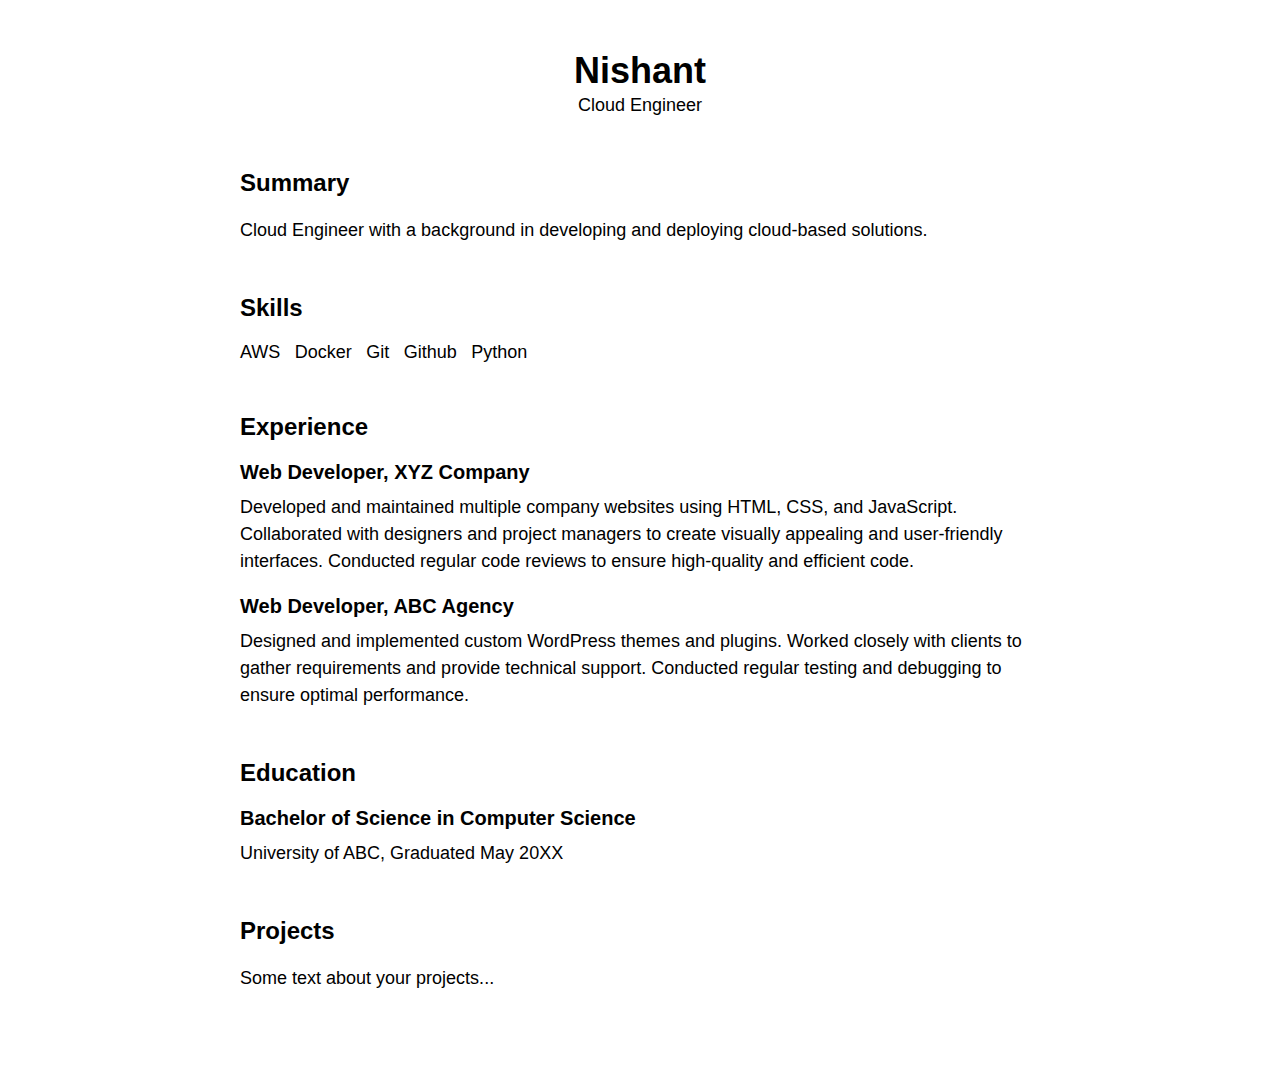
<file: index.html>
<!DOCTYPE html>
<html>
<head>
	<title>Resume</title>
	<link rel="stylesheet" type="text/css" href="style.css">
</head>
<body>
	<div class="container">
		<header>
			<h1>Nishant</h1>
			<p>Cloud Engineer</p>
		</header>
		<section>
			<h2>Summary</h2>
			<p>Cloud Engineer with a background in developing and deploying cloud-based solutions.</p>
		</section>
		<section>
			<h2>Skills</h2>
			<ul>
				<li>AWS</li>
				<li>Docker</li>
				<li>Git</li>
				<li>Github</li>
				<li>Python</li>
			</ul>
		</section>
		<section>
			<h2>Experience</h2>
			<h3>Web Developer, XYZ Company</h3>
			<p>Developed and maintained multiple company websites using HTML, CSS, and JavaScript. Collaborated with designers and project managers to create visually appealing and user-friendly interfaces. Conducted regular code reviews to ensure high-quality and efficient code. </p>
			<h3>Web Developer, ABC Agency</h3>
			<p>Designed and implemented custom WordPress themes and plugins. Worked closely with clients to gather requirements and provide technical support. Conducted regular testing and debugging to ensure optimal performance.</p>
		</section>
		<section>
			<h2>Education</h2>
			<h3>Bachelor of Science in Computer Science</h3>
			<p>University of ABC, Graduated May 20XX</p>
		</section>
		<section id="projects">
			<h2>Projects</h2>
			<p>Some text about your projects...</p>
		</section>
	</div>
</body>
</html>
</file>
<file: style.css>
body {
	font-family: Arial, sans-serif;
	margin: 0;
	padding: 0;
}

.container {
	max-width: 800px;
	margin: 0 auto;
	padding: 50px;
}

header {
	text-align: center;
	margin-bottom: 50px;
}

h1 {
	font-size: 36px;
	margin: 0;
}

p {
	font-size: 18px;
	margin: 0;
}

section {
	margin-bottom: 50px;
}

h2 {
	font-size: 24px;
	margin-bottom: 20px;
}

ul {
	margin: 0;
	padding: 0;
	list-style: none;
}

li {
	display: inline-block;
	margin-right: 10px;
	font-size: 18px;
}

h3 {
	font-size: 20px;
	margin-top: 20px;
	margin-bottom: 10px;
}

p {
	font-size: 18px;
	line-height: 1.5;
}
</file>
